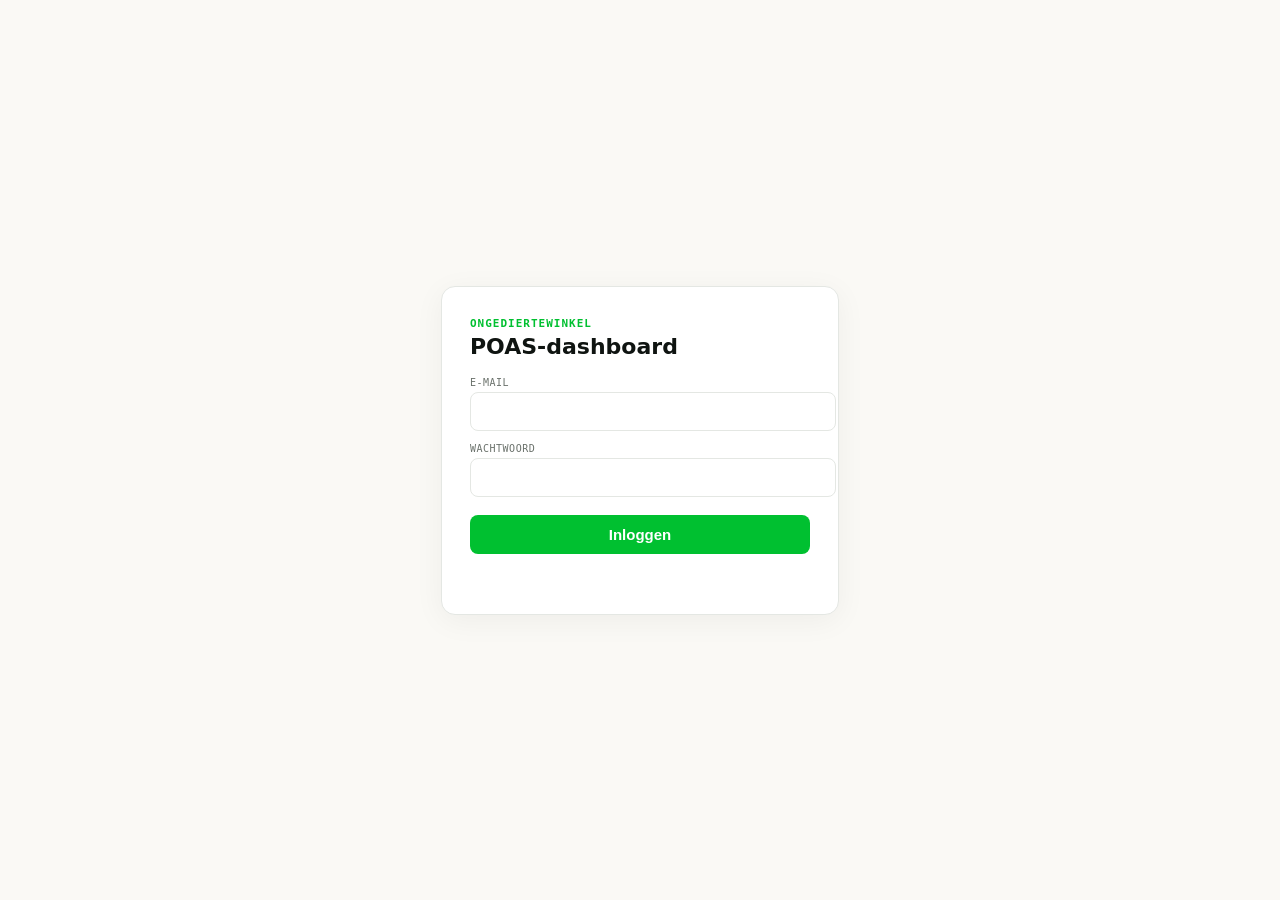
<file: public/login.html>
<!doctype html>
<html lang="nl">
<head>
<meta charset="utf-8">
<meta name="viewport" content="width=device-width, initial-scale=1">
<title>Inloggen · POAS-dashboard</title>
<style>
:root{color-scheme:light}
body{margin:0;min-height:100vh;display:flex;align-items:center;justify-content:center;background:#FAF9F5;color:#0F1411;font-family:'Inter',system-ui,-apple-system,sans-serif}
.box{background:#fff;border:1px solid #E4E7E3;border-radius:14px;padding:30px 28px;width:340px;box-shadow:0 6px 30px rgba(0,0,0,.05)}
.kick{font-family:'JetBrains Mono',monospace;font-size:11px;letter-spacing:1px;color:#00C030;text-transform:uppercase;font-weight:700}
h1{font-size:22px;margin:4px 0 18px}
label{font-family:'JetBrains Mono',monospace;font-size:10px;letter-spacing:.5px;color:#6B726C;text-transform:uppercase;display:block;margin:12px 0 4px}
input{width:100%;padding:10px 12px;border:1px solid #E4E7E3;border-radius:8px;font-size:15px;outline:none}
input:focus{border-color:#00C030}
button{width:100%;margin-top:18px;padding:11px;border:none;border-radius:8px;background:#00C030;color:#fff;font-size:15px;font-weight:700;cursor:pointer}
button:disabled{opacity:.6;cursor:default}
.err{color:#E5484D;font-size:13px;margin-top:12px;min-height:18px}
</style>
</head>
<body>
<div class="box">
  <div class="kick">Ongediertewinkel</div>
  <h1>POAS-dashboard</h1>
  <form id="f">
    <label>E-mail</label>
    <input id="email" type="email" autocomplete="username" required>
    <label>Wachtwoord</label>
    <input id="pw" type="password" autocomplete="current-password" required>
    <button id="btn" type="submit">Inloggen</button>
    <div class="err" id="err"></div>
  </form>
</div>
<script>
const f=document.getElementById("f"),err=document.getElementById("err"),btn=document.getElementById("btn");
f.onsubmit=async(e)=>{e.preventDefault();err.textContent="";btn.disabled=true;btn.textContent="Bezig…";
  try{const r=await fetch("/api/login",{method:"POST",headers:{"Content-Type":"application/json"},body:JSON.stringify({email:document.getElementById("email").value,password:document.getElementById("pw").value})});
    const d=await r.json();
    if(r.ok){location.href="/";}else{err.textContent=d.error||"Inloggen mislukt.";}
  }catch(e){err.textContent="Netwerkfout. Probeer opnieuw.";}
  btn.disabled=false;btn.textContent="Inloggen";
};
</script>
</body>
</html>
</file>
